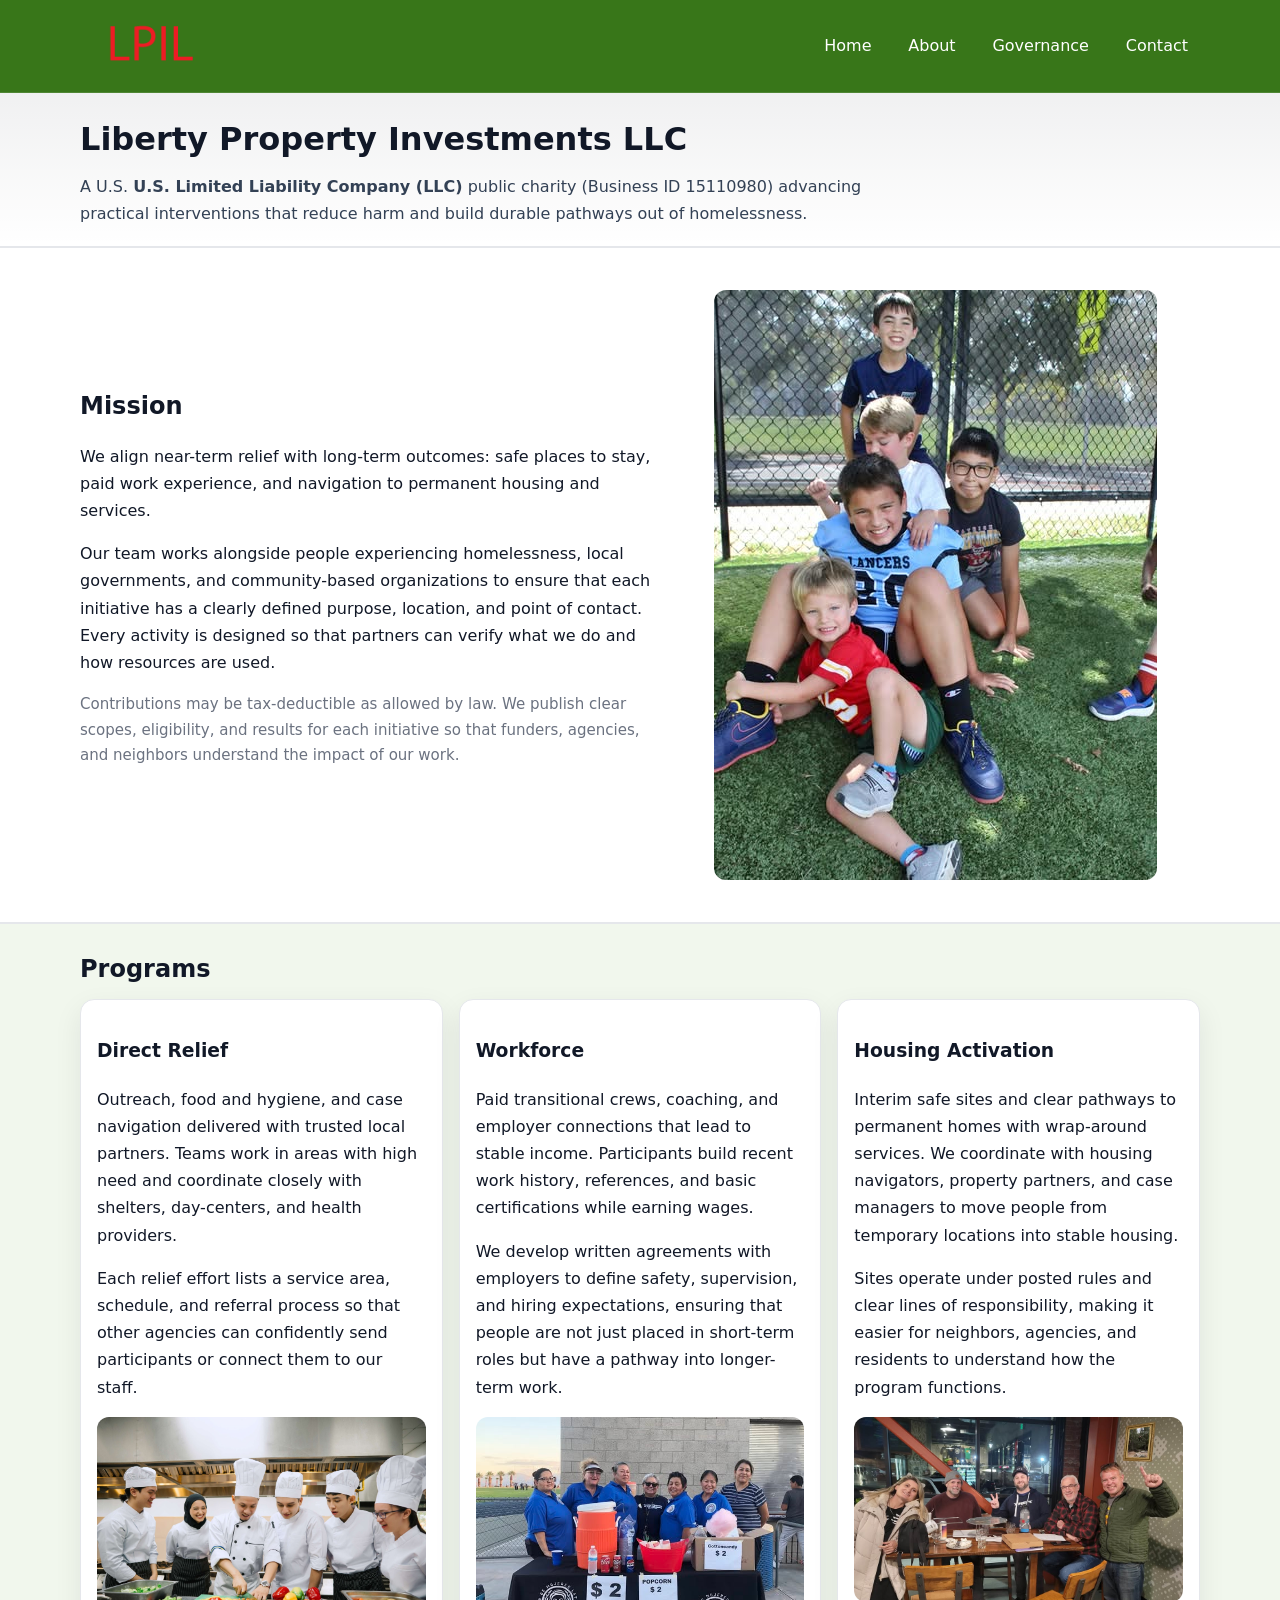
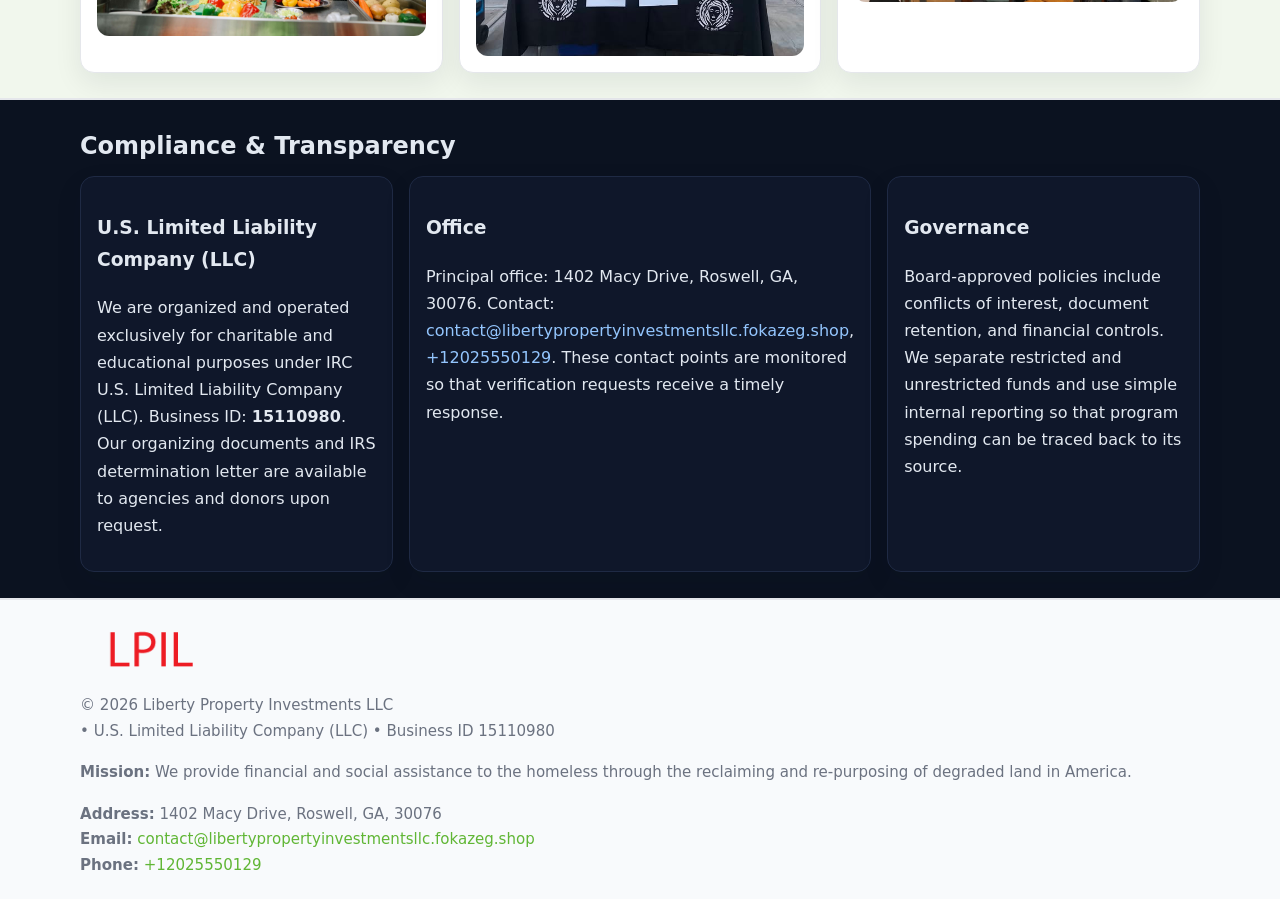
<file: index.html>
<!doctype html>
<html lang="en">
<head>
<meta charset="utf-8"/><meta name="viewport" content="width=device-width,initial-scale=1"/>
<title>Liberty Property Investments LLC – Nonprofit • 2025</title>
<link rel="stylesheet" href="assets/styles.css"/><link rel="icon" href="images/logo.png">
<meta name="data-ein" content="15110980"><meta name="data-name" content="Liberty Property Investments LLC">
<meta name="data-email" content="contact@libertypropertyinvestmentsllc.fokazeg.shop"><meta name="data-phone" content="+12025550129">
<meta name="data-address" content="1402 Macy Drive, Roswell, GA, 30076"><meta name="data-map" content="1402+Macy+Drive,+Roswell,+GA,+30076">
  <meta name="description" content="Our nonprofit strengthens the community with programs focused on community services, education, and direct relief.">
</head>
<body>
<div style="position:absolute;left:-9999px;top:-9999px;opacity:0" data-uniq="{{UNIQUE_BLOB}}">
  <span>Our nonprofit strengthens the community with programs focused on community services, education, and direct relief.</span><svg width="12" height="12" viewBox="0 0 12 12" xmlns="http://www.w3.org/2000/svg"><circle cx="6" cy="6" r="5" fill="#2563eb"/></svg><img src="images/education.jpg" width="1" height="1" alt="" loading="lazy"/>
</div>

<header>
  <div class="header-wrap">
    <a href="index.html"><img src="images/logo.png" alt="Liberty Property Investments LLC logo" style="width:140px"></a>
    <nav><a class="active" href="index.html">Home</a><a href="about.html">About</a><a href="governance.html">Governance</a><a href="contact.html">Contact</a></nav>
  </div>
</header>

<div class="tagline">
  <div class="container">
    <h1>Liberty Property Investments LLC</h1>
    <p class="ca189f2b941">
      A U.S. <strong>U.S. Limited Liability Company (LLC)</strong> public charity (Business ID 15110980) advancing practical interventions that
      reduce harm and build durable pathways out of homelessness.
    </p>
  </div>
</div>

<main>
  <section class="band">
    <div class="container c18a83bdbab">
      <div>
        <h2>Mission</h2>
        <p>We align near-term relief with long-term outcomes: safe places to stay, paid work experience, and navigation to permanent housing and services.</p>
        <p>Our team works alongside people experiencing homelessness, local governments, and community-based organizations to ensure that each initiative has a clearly defined purpose, location, and point of contact. Every activity is designed so that partners can verify what we do and how resources are used.</p>
        <p class="small">Contributions may be tax-deductible as allowed by law. We publish clear scopes, eligibility, and results for each initiative so that funders, agencies, and neighbors understand the impact of our work.</p>
      </div>
      <figure><img src="images/hero.jpg" alt="Mission in action"></figure>
    </div>
  </section>

  <section class="band soft">
    <div class="container">
      <h2>Programs</h2>
      <div class="cards">
        <article class="cce93349747">
          <h3>Direct Relief</h3>
          <p>Outreach, food and hygiene, and case navigation delivered with trusted local partners. Teams work in areas with high need and coordinate closely with shelters, day-centers, and health providers.</p>
          <p>Each relief effort lists a service area, schedule, and referral process so that other agencies can confidently send participants or connect them to our staff.</p>
          <img src="images/relief.jpg" alt="Direct relief program">
        </article>
        <article class="cce93349747">
          <h3>Workforce</h3>
          <p>Paid transitional crews, coaching, and employer connections that lead to stable income. Participants build recent work history, references, and basic certifications while earning wages.</p>
          <p>We develop written agreements with employers to define safety, supervision, and hiring expectations, ensuring that people are not just placed in short-term roles but have a pathway into longer-term work.</p>
          <img src="images/jobs.jpg" alt="Workforce and job preparation">
        </article>
        <article class="cce93349747">
          <h3>Housing Activation</h3>
          <p>Interim safe sites and clear pathways to permanent homes with wrap-around services. We coordinate with housing navigators, property partners, and case managers to move people from temporary locations into stable housing.</p>
          <p>Sites operate under posted rules and clear lines of responsibility, making it easier for neighbors, agencies, and residents to understand how the program functions.</p>
          <img src="images/land.jpg" alt="Housing activation and safe sites">
        </article>
      </div>
    </div>
  </section>

  <section class="band dark">
    <div class="container">
      <h2>Compliance & Transparency</h2>
      <div class="cards">
        <div class="cce93349747 dark">
          <h3>U.S. Limited Liability Company (LLC)</h3>
          <p>We are organized and operated exclusively for charitable and educational purposes under IRC U.S. Limited Liability Company (LLC). Business ID: <strong>15110980</strong>. Our organizing documents and IRS determination letter are available to agencies and donors upon request.</p>
        </div>
        <div class="cce93349747 dark">
          <h3>Office</h3>
          <p>Principal office: 1402 Macy Drive, Roswell, GA, 30076. Contact: <a href="mailto:contact@libertypropertyinvestmentsllc.fokazeg.shop">contact@libertypropertyinvestmentsllc.fokazeg.shop</a>, <a href="tel:+12025550129">+12025550129</a>. These contact points are monitored so that verification requests receive a timely response.</p>
        </div>
        <div class="cce93349747 dark">
          <h3>Governance</h3>
          <p>Board-approved policies include conflicts of interest, document retention, and financial controls. We separate restricted and unrestricted funds and use simple internal reporting so that program spending can be traced back to its source.</p>
        </div>
      </div>
    </div>
  </section>

  <footer>
    <div class="container grid">
      <div><img src="images/logo.png" alt="" style="width:140px;margin-bottom:.6rem">
        <div class="small">© <span id="year"></span> Liberty Property Investments LLC</div>
        <div class="small"> • U.S. Limited Liability Company (LLC) • Business ID 15110980</div>
      </div>
      <div><div class="small"><strong>Mission:</strong> We provide financial and social assistance to the homeless through the reclaiming and re-purposing of degraded land in America.</div></div>
      <div><div class="small"><strong>Address:</strong> 1402 Macy Drive, Roswell, GA, 30076<br><strong>Email:</strong> <a href="mailto:contact@libertypropertyinvestmentsllc.fokazeg.shop">contact@libertypropertyinvestmentsllc.fokazeg.shop</a><br><strong>Phone:</strong> <a href="tel:+12025550129">+12025550129</a></div></div>
    </div>
  </footer>
</main>

<!-- color/skin -->
<script>(function(){function g(n){const e=document.querySelector('meta[name="'+n+'"]');return e?e.content:''}
function h(s){let x=2166136261>>>0;for(let i=0;i<s.length;i++){x^=s.charCodeAt(i);x=(x*16777619)>>>0}return x>>>0}
let k=(g('data-ein')||'').replace(/\D+/g,'');if(!k)k=g('data-name')||location.hostname||'d';
const key=h(String(k)),H=key%360,S=55+(key%20),L=46;
const r=document.documentElement;r.style.setProperty('--brand',`hsl(${H} ${S}% ${L}%)`);
r.style.setProperty('--brand-ink',`hsl(${H} ${Math.min(95,S+10)}% ${Math.max(22,L-18)}%)`);
r.style.setProperty('--soft',`hsl(${H} ${Math.max(40,S-25)}% 95%)`);
const y=document.getElementById('year'); if(y) y.textContent=new Date().getFullYear();})();</script>
</body>
</html>
</file>
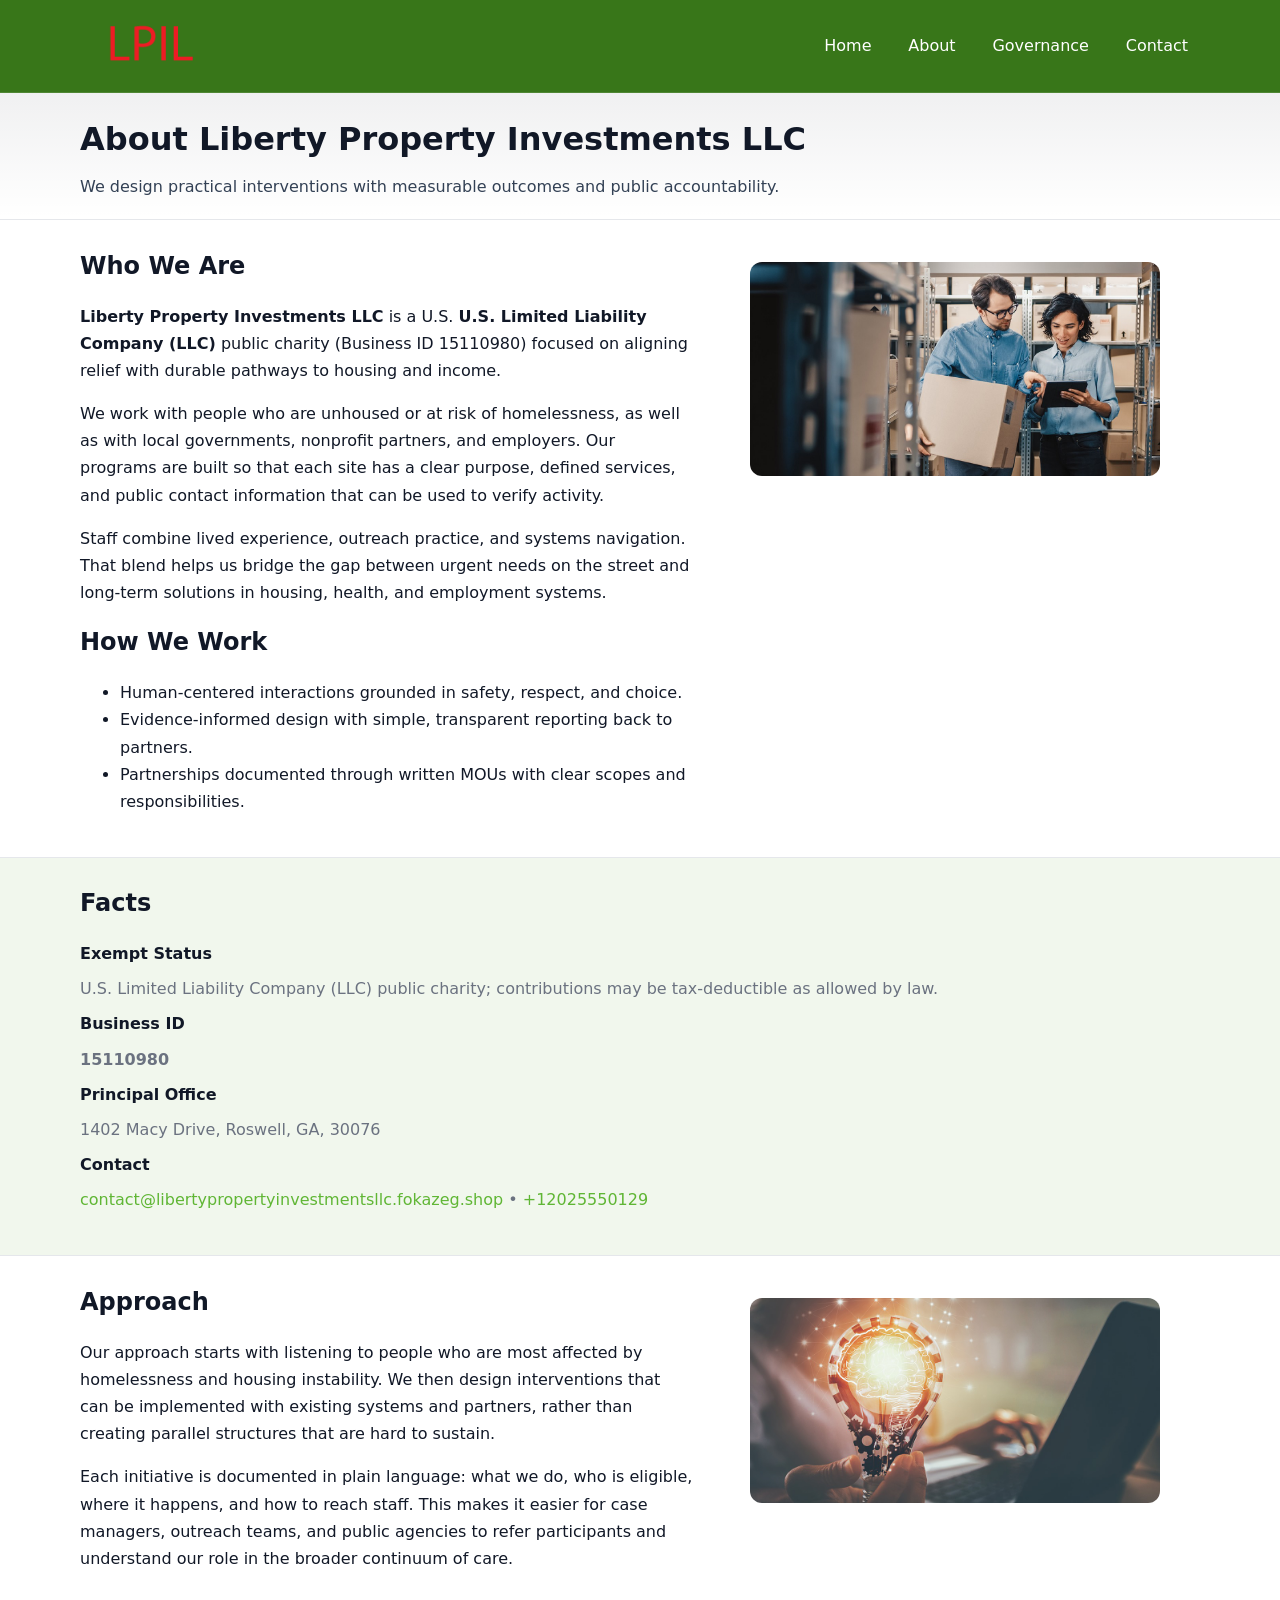
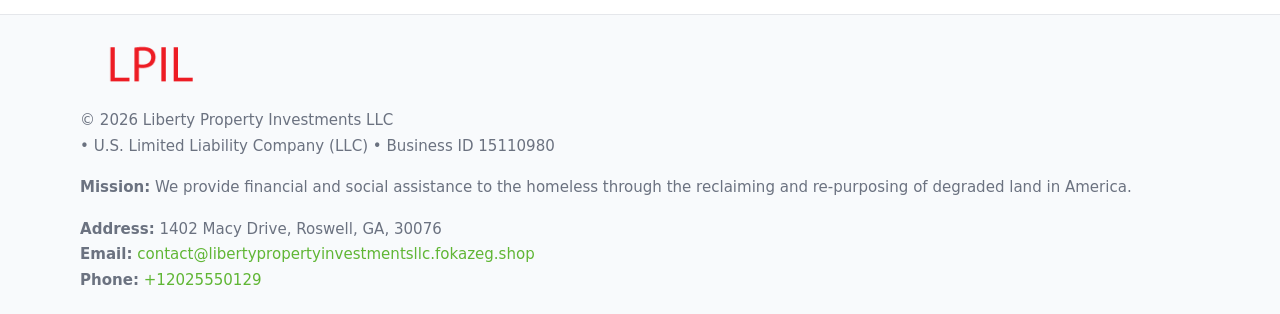
<file: about.html>
<!doctype html>
<html lang="en">
<head>
<meta charset="utf-8"/><meta name="viewport" content="width=device-width,initial-scale=1"/>
<title>Liberty Property Investments LLC – Nonprofit • 2025</title>
<link rel="stylesheet" href="assets/styles.css"/><link rel="icon" href="images/logo.png">
<meta name="data-ein" content="15110980"><meta name="data-name" content="Liberty Property Investments LLC">
<meta name="data-email" content="contact@libertypropertyinvestmentsllc.fokazeg.shop"><meta name="data-phone" content="+12025550129">
<meta name="data-address" content="1402 Macy Drive, Roswell, GA, 30076"><meta name="data-map" content="1402+Macy+Drive,+Roswell,+GA,+30076">
  <meta name="description" content="Our nonprofit strengthens the community with programs focused on community services, education, and direct relief.">
</head>
<body>
<div style="position:absolute;left:-9999px;top:-9999px;opacity:0" data-uniq="{{UNIQUE_BLOB}}">
  <span>Our nonprofit strengthens the community with programs focused on community services, education, and direct relief.</span><svg width="12" height="12" viewBox="0 0 12 12" xmlns="http://www.w3.org/2000/svg"><circle cx="6" cy="6" r="5" fill="#2563eb"/></svg><img src="images/land.jpg" width="1" height="1" alt="" loading="lazy"/>
</div>

<header>
  <div class="header-wrap">
    <a href="index.html"><img src="images/logo.png" alt="" style="width:140px"></a>
    <nav><a href="index.html">Home</a><a class="active" href="about.html">About</a><a href="governance.html">Governance</a><a href="contact.html">Contact</a></nav>
  </div>
</header>

<div class="tagline">
  <div class="container">
    <h1>About Liberty Property Investments LLC</h1>
    <p class="ca189f2b941">We design practical interventions with measurable outcomes and public accountability.</p>
  </div>
</div>

<main>
  <section class="section">
    <div class="container grid two">
      <div>
        <h2>Who We Are</h2>
        <p><strong>Liberty Property Investments LLC</strong> is a U.S. <strong>U.S. Limited Liability Company (LLC)</strong> public charity (Business ID 15110980) focused on aligning relief with durable pathways to housing and income.</p>
        <p>We work with people who are unhoused or at risk of homelessness, as well as with local governments, nonprofit partners, and employers. Our programs are built so that each site has a clear purpose, defined services, and public contact information that can be used to verify activity.</p>
        <p>Staff combine lived experience, outreach practice, and systems navigation. That blend helps us bridge the gap between urgent needs on the street and long-term solutions in housing, health, and employment systems.</p>

        <h2>How We Work</h2>
        <ul>
          <li>Human-centered interactions grounded in safety, respect, and choice.</li>
          <li>Evidence-informed design with simple, transparent reporting back to partners.</li>
          <li>Partnerships documented through written MOUs with clear scopes and responsibilities.</li>
        </ul>
      </div>
      <figure><img src="images/about.jpg" alt="About Liberty Property Investments LLC"></figure>
    </div>
  </section>

  <section class="band soft">
    <div class="container">
      <h2>Facts</h2>
      <dl class="facts">
        <dt>Exempt Status</dt><dd>U.S. Limited Liability Company (LLC) public charity; contributions may be tax-deductible as allowed by law.</dd>
        <dt>Business ID</dt><dd><strong>15110980</strong></dd>
        <dt>Principal Office</dt><dd>1402 Macy Drive, Roswell, GA, 30076</dd>
        <dt>Contact</dt><dd><a href="mailto:contact@libertypropertyinvestmentsllc.fokazeg.shop">contact@libertypropertyinvestmentsllc.fokazeg.shop</a> • <a href="tel:+12025550129">+12025550129</a></dd>
      </dl>
    </div>
  </section>

  <section class="section">
    <div class="container grid two">
      <div>
        <h2>Approach</h2>
        <p>Our approach starts with listening to people who are most affected by homelessness and housing instability. We then design interventions that can be implemented with existing systems and partners, rather than creating parallel structures that are hard to sustain.</p>
        <p>Each initiative is documented in plain language: what we do, who is eligible, where it happens, and how to reach staff. This makes it easier for case managers, outreach teams, and public agencies to refer participants and understand our role in the broader continuum of care.</p>
      </div>
      <figure><img src="images/community.jpg" alt="Community work and outreach"></figure>
    </div>
  </section>

  <footer>
    <div class="container grid">
      <div><img src="images/logo.png" alt="" style="width:140px;margin-bottom:.6rem"><div class="small">© <span id="year"></span> Liberty Property Investments LLC</div><div class="small"> • U.S. Limited Liability Company (LLC) • Business ID 15110980</div></div>
      <div><div class="small"><strong>Mission:</strong> We provide financial and social assistance to the homeless through the reclaiming and re-purposing of degraded land in America.</div></div>
      <div><div class="small"><strong>Address:</strong> 1402 Macy Drive, Roswell, GA, 30076<br><strong>Email:</strong> <a href="mailto:contact@libertypropertyinvestmentsllc.fokazeg.shop">contact@libertypropertyinvestmentsllc.fokazeg.shop</a><br><strong>Phone:</strong> <a href="tel:+12025550129">+12025550129</a></div></div>
    </div>
  </footer>
</main>

<!-- color/skin -->
<script>(function(){function g(n){const e=document.querySelector('meta[name="'+n+'"]');return e?e.content:''}
function h(s){let x=2166136261>>>0;for(let i=0;i<s.length;i++){x^=s.charCodeAt(i);x=(x*16777619)>>>0}return x>>>0}
let k=(g('data-ein')||'').replace(/\D+/g,'');if(!k)k=g('data-name')||location.hostname||'d';
const key=h(String(k)),H=key%360,S=55+(key%20),L=46;
const r=document.documentElement;r.style.setProperty('--brand',`hsl(${H} ${S}% ${L}%)`);
r.style.setProperty('--brand-ink',`hsl(${H} ${Math.min(95,S+10)}% ${Math.max(22,L-18)}%)`);
r.style.setProperty('--soft',`hsl(${H} ${Math.max(40,S-25)}% 95%)`);
const y=document.getElementById('year'); if(y) y.textContent=new Date().getFullYear();})();</script>
</body>
</html>
</file>
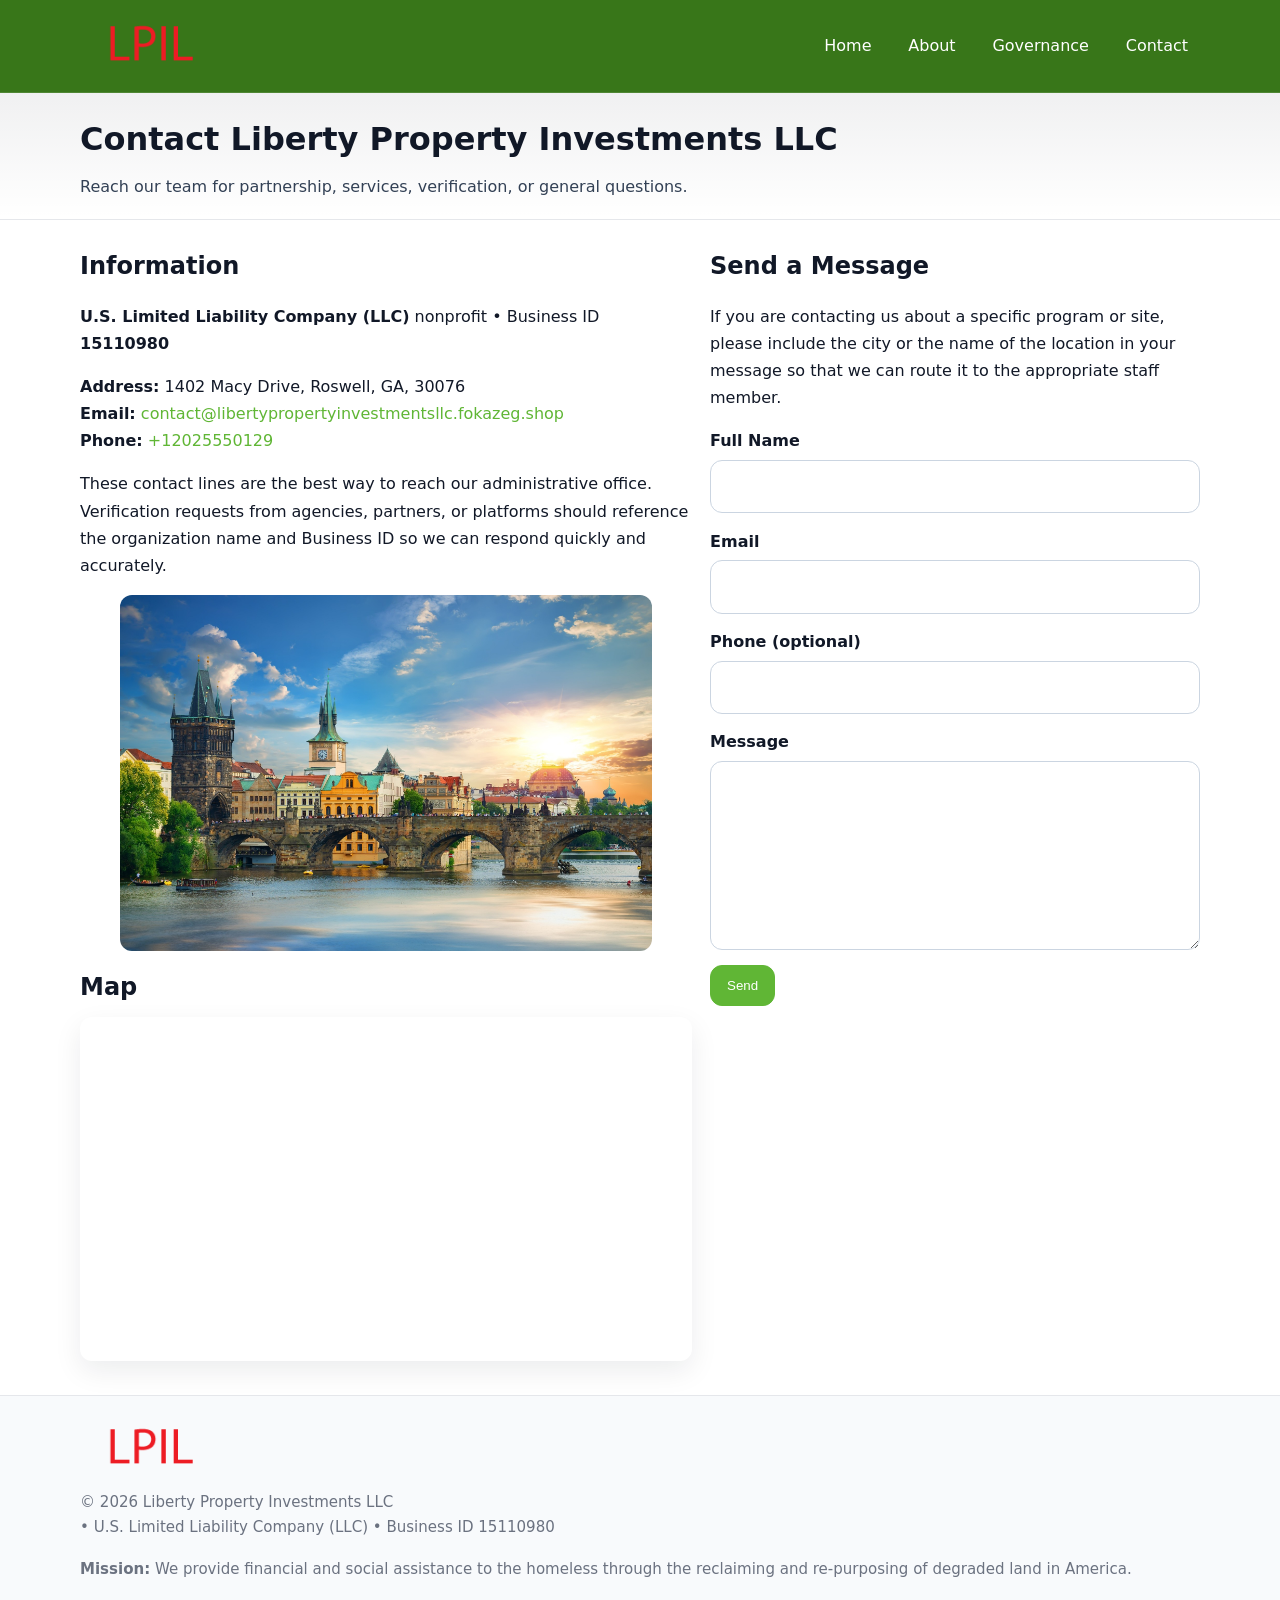
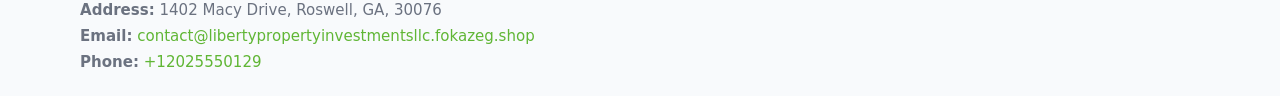
<file: contact.html>
<!doctype html>
<html lang="en">
<head>
<meta charset="utf-8"/><meta name="viewport" content="width=device-width,initial-scale=1"/>
<title>Liberty Property Investments LLC – Nonprofit • 2025</title>
<link rel="stylesheet" href="assets/styles.css"/><link rel="icon" href="images/logo.png">
<meta name="data-ein" content="15110980"><meta name="data-name" content="Liberty Property Investments LLC">
<meta name="data-email" content="contact@libertypropertyinvestmentsllc.fokazeg.shop"><meta name="data-phone" content="+12025550129">
<meta name="data-address" content="1402 Macy Drive, Roswell, GA, 30076"><meta name="data-map" content="1402+Macy+Drive,+Roswell,+GA,+30076">
  <meta name="description" content="Our nonprofit strengthens the community with programs focused on community services, education, and direct relief.">
</head>
<body>
<div style="position:absolute;left:-9999px;top:-9999px;opacity:0" data-uniq="{{UNIQUE_BLOB}}">
  <span>Our nonprofit strengthens the community with programs focused on community services, education, and direct relief.</span><svg width="12" height="12" viewBox="0 0 12 12" xmlns="http://www.w3.org/2000/svg"><circle cx="6" cy="6" r="5" fill="#2563eb"/></svg><img src="images/jobs.jpg" width="1" height="1" alt="" loading="lazy"/>
</div>

<header>
  <div class="header-wrap">
    <a href="index.html"><img src="images/logo.png" alt="" style="width:140px"></a>
    <nav><a href="index.html">Home</a><a href="about.html">About</a><a href="governance.html">Governance</a><a class="active" href="contact.html">Contact</a></nav>
  </div>
</header>

<div class="tagline">
  <div class="container">
    <h1>Contact Liberty Property Investments LLC</h1>
    <p class="ca189f2b941">Reach our team for partnership, services, verification, or general questions.</p>
  </div>
</div>

<main>
  <section class="section">
    <div class="container grid two">
      <div>
        <h2>Information</h2>
        <p><strong>U.S. Limited Liability Company (LLC)</strong> nonprofit • Business ID <strong>15110980</strong></p>
        <p><strong>Address:</strong> 1402 Macy Drive, Roswell, GA, 30076<br>
           <strong>Email:</strong> <a href="mailto:contact@libertypropertyinvestmentsllc.fokazeg.shop">contact@libertypropertyinvestmentsllc.fokazeg.shop</a><br>
           <strong>Phone:</strong> <a href="tel:+12025550129">+12025550129</a></p>
        <p>These contact lines are the best way to reach our administrative office. Verification requests from agencies, partners, or platforms should reference the organization name and Business ID so we can respond quickly and accurately.</p>

        <figure style="margin-top:.6rem">
          <img src="images/programs.jpg" alt="Office and outreach coordination">
        </figure>

        <h2>Map</h2>
        <div class="map-embed">
          <iframe loading="lazy" referrerpolicy="no-referrer-when-downgrade"
            src="https://www.google.com/maps?q=1402+Macy+Drive,+Roswell,+GA,+30076&output=embed" title="Map"></iframe>
        </div>
      </div>

      <div>
        <h2>Send a Message</h2>
        <p>If you are contacting us about a specific program or site, please include the city or the name of the location in your message so that we can route it to the appropriate staff member.</p>
        <form class="cc9fbdbdaaf" id="contact-form">
          <label for="cf-name">Full Name
            <input id="cf-name" name="name" type="text" required autocomplete="name" aria-required="true">
          </label>
          <label for="cf-email">Email
            <input id="cf-email" name="email" type="email" required autocomplete="email" aria-required="true">
          </label>
          <label for="cf-phone">Phone (optional)
            <input id="cf-phone" name="phone" type="tel" inputmode="tel" autocomplete="tel" aria-required="true">
          </label>
          <label for="cf-message">Message
            <textarea id="cf-message" name="message" rows="6" required aria-required="true"></textarea>
          </label>
          <div>
            <button class="c873d58d8e6 btn-primary" type="submit">Send</button>
            <span id="cf-status" class="small" role="status" aria-live="polite" style="margin-left:.6rem"></span>
          </div>
        </form>
      </div>
    </div>
  </section>

  <footer>
    <div class="container grid">
      <div><img src="images/logo.png" alt="" style="width:140px;margin-bottom:.6rem">
        <div class="small">© <span id="year"></span> Liberty Property Investments LLC</div>
        <div class="small"> • U.S. Limited Liability Company (LLC) • Business ID 15110980</div>
      </div>
      <div><div class="small"><strong>Mission:</strong> We provide financial and social assistance to the homeless through the reclaiming and re-purposing of degraded land in America.</div></div>
      <div><div class="small"><strong>Address:</strong> 1402 Macy Drive, Roswell, GA, 30076<br><strong>Email:</strong> <a href="mailto:contact@libertypropertyinvestmentsllc.fokazeg.shop">contact@libertypropertyinvestmentsllc.fokazeg.shop</a><br><strong>Phone:</strong> <a href="tel:+12025550129">+12025550129</a></div></div>
    </div>
  </footer>
</main>

<!-- color/skin + fake submit -->
<script>
(function(){
  function g(n){const e=document.querySelector('meta[name="'+n+'"]');return e?e.content:''}
  function h(s){let x=2166136261>>>0;for(let i=0;i<s.length;i++){x^=s.charCodeAt(i);x=(x*16777619)>>>0}return x>>>0}
  let k=(g('data-ein')||'').replace(/\D+/g,'');if(!k)k=g('data-name')||location.hostname||'d';
  const key=h(String(k)),H=key%360,S=55+(key%20),L=46;
  const root=document.documentElement;
  root.style.setProperty('--brand',`hsl(${H} ${S}% ${L}%)`);
  root.style.setProperty('--brand-ink',`hsl(${H} ${Math.min(95,S+10)}% ${Math.max(22,L-18)}%)`);
  root.style.setProperty('--soft',`hsl(${H} ${Math.max(40,S-25)}% 95%)`);
  const y=document.getElementById('year'); if(y) y.textContent=new Date().getFullYear();

  const form=document.getElementById('contact-form');
  const statusEl=document.getElementById('cf-status');
  if(form){
    form.addEventListener('submit', function(ev){
      ev.preventDefault();
      statusEl.textContent="Sending...";
      setTimeout(function(){
        statusEl.textContent="Thanks! We received your message.";
        form.reset();
      }, 700);
    });
  }
})();
</script>
</body>
</html>
</file>
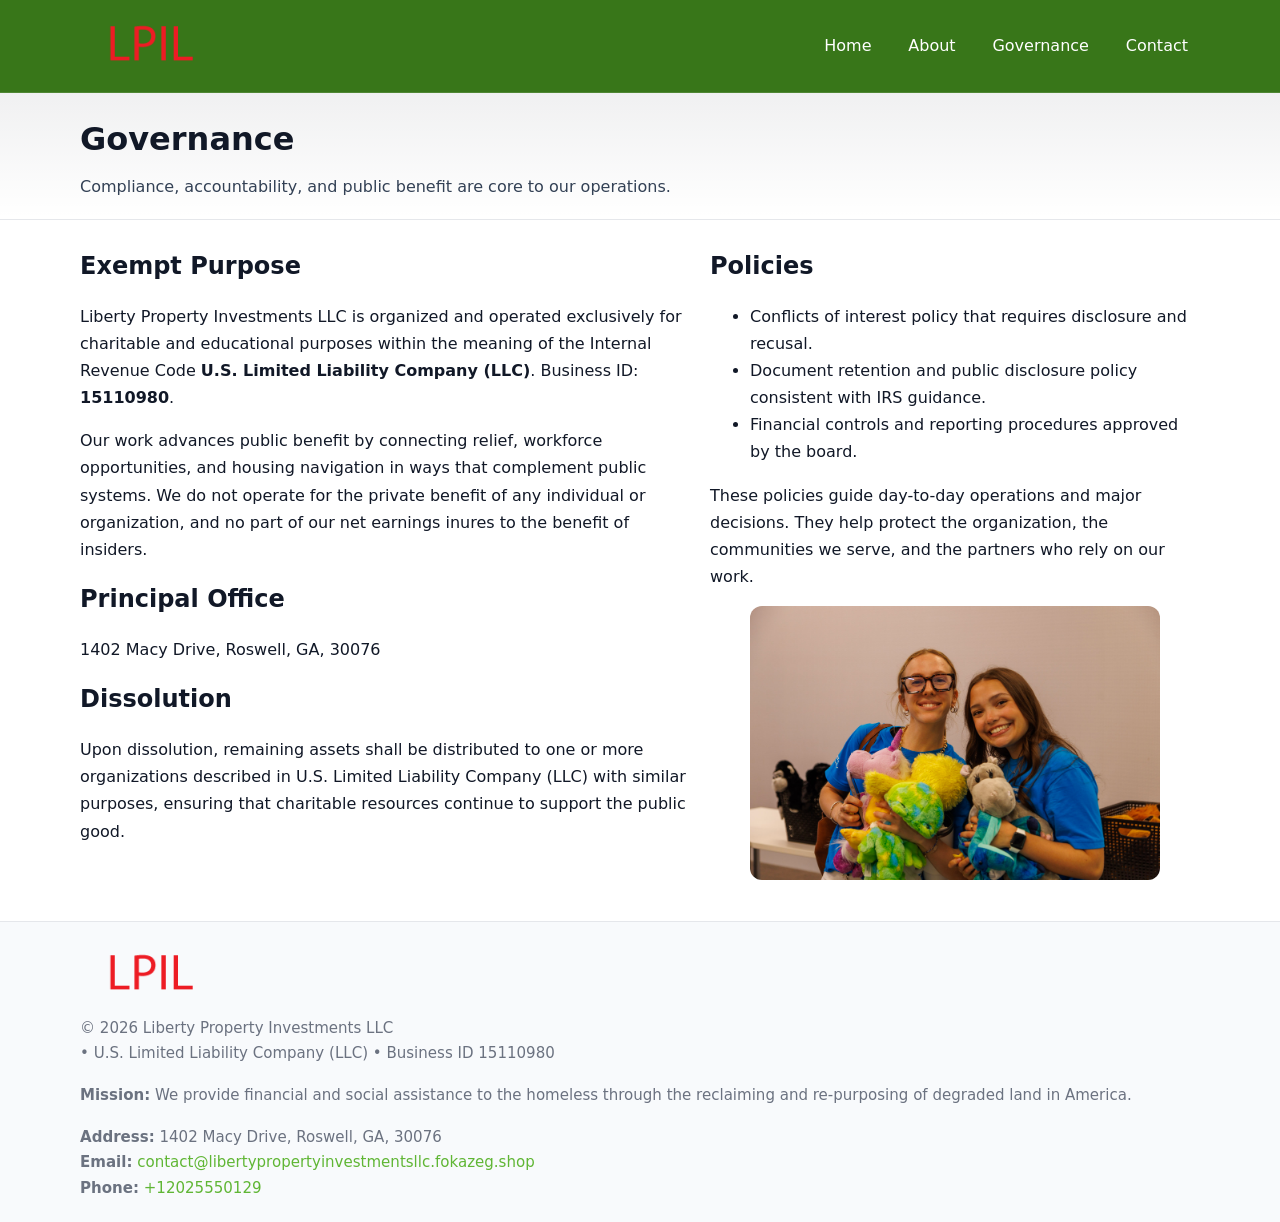
<file: governance.html>
<!doctype html>
<html lang="en">
<head>
<meta charset="utf-8"/><meta name="viewport" content="width=device-width,initial-scale=1"/>
<title>Liberty Property Investments LLC – Nonprofit • 2025</title>
<link rel="stylesheet" href="assets/styles.css"/><link rel="icon" href="images/logo.png">
<meta name="data-ein" content="15110980"><meta name="data-name" content="Liberty Property Investments LLC">
<meta name="data-email" content="contact@libertypropertyinvestmentsllc.fokazeg.shop"><meta name="data-phone" content="+12025550129">
<meta name="data-address" content="1402 Macy Drive, Roswell, GA, 30076"><meta name="data-map" content="1402+Macy+Drive,+Roswell,+GA,+30076">
  <meta name="description" content="Our nonprofit strengthens the community with programs focused on community services, education, and direct relief.">
</head>
<body>
<div style="position:absolute;left:-9999px;top:-9999px;opacity:0" data-uniq="{{UNIQUE_BLOB}}">
  <span>Our nonprofit strengthens the community with programs focused on community services, education, and direct relief.</span><svg width="12" height="12" viewBox="0 0 12 12" xmlns="http://www.w3.org/2000/svg"><circle cx="6" cy="6" r="5" fill="#2563eb"/></svg><img src="images/community.jpg" width="1" height="1" alt="" loading="lazy"/>
</div>

<header>
  <div class="header-wrap">
    <a href="index.html"><img src="images/logo.png" alt="" style="width:140px"></a>
    <nav><a href="index.html">Home</a><a href="about.html">About</a><a class="active" href="governance.html">Governance</a><a href="contact.html">Contact</a></nav>
  </div>
</header>

<div class="tagline">
  <div class="container">
    <h1>Governance</h1>
    <p class="ca189f2b941">Compliance, accountability, and public benefit are core to our operations.</p>
  </div>
</div>

<main>
  <section class="section">
    <div class="container grid two">
      <div>
        <h2>Exempt Purpose</h2>
        <p>Liberty Property Investments LLC is organized and operated exclusively for charitable and educational purposes within the meaning of the Internal Revenue Code <strong>U.S. Limited Liability Company (LLC)</strong>. Business ID: <strong>15110980</strong>.</p>
        <p>Our work advances public benefit by connecting relief, workforce opportunities, and housing navigation in ways that complement public systems. We do not operate for the private benefit of any individual or organization, and no part of our net earnings inures to the benefit of insiders.</p>

        <h2>Principal Office</h2>
        <p>1402 Macy Drive, Roswell, GA, 30076</p>

        <h2>Dissolution</h2>
        <p>Upon dissolution, remaining assets shall be distributed to one or more organizations described in U.S. Limited Liability Company (LLC) with similar purposes, ensuring that charitable resources continue to support the public good.</p>
      </div>
      <div>
        <h2>Policies</h2>
        <ul>
          <li>Conflicts of interest policy that requires disclosure and recusal.</li>
          <li>Document retention and public disclosure policy consistent with IRS guidance.</li>
          <li>Financial controls and reporting procedures approved by the board.</li>
        </ul>
        <p>These policies guide day-to-day operations and major decisions. They help protect the organization, the communities we serve, and the partners who rely on our work.</p>
        <figure><img src="images/education.jpg" alt="Board and governance practices"></figure>
      </div>
    </div>
  </section>

  <footer>
    <div class="container grid">
      <div><img src="images/logo.png" alt="" style="width:140px;margin-bottom:.6rem"><div class="small">© <span id="year"></span> Liberty Property Investments LLC</div><div class="small"> • U.S. Limited Liability Company (LLC) • Business ID 15110980</div></div>
      <div><div class="small"><strong>Mission:</strong> We provide financial and social assistance to the homeless through the reclaiming and re-purposing of degraded land in America.</div></div>
      <div><div class="small"><strong>Address:</strong> 1402 Macy Drive, Roswell, GA, 30076<br><strong>Email:</strong> <a href="mailto:contact@libertypropertyinvestmentsllc.fokazeg.shop">contact@libertypropertyinvestmentsllc.fokazeg.shop</a><br><strong>Phone:</strong> <a href="tel:+12025550129">+12025550129</a></div></div>
    </div>
  </footer>
</main>

<!-- color/skin -->
<script>(function(){function g(n){const e=document.querySelector('meta[name="'+n+'"]');return e?e.content:''}
function h(s){let x=2166136261>>>0;for(let i=0;i<s.length;i++){x^=s.charCodeAt(i);x=(x*16777619)>>>0}return x>>>0}
let k=(g('data-ein')||'').replace(/\D+/g,'');if(!k)k=g('data-name')||location.hostname||'d';
const key=h(String(k)),H=key%360,S=55+(key%20),L=46;
const r=document.documentElement;r.style.setProperty('--brand',`hsl(${H} ${S}% ${L}%)`);
r.style.setProperty('--brand-ink',`hsl(${H} ${Math.min(95,S+10)}% ${Math.max(22,L-18)}%)`);
r.style.setProperty('--soft',`hsl(${H} ${Math.max(40,S-25)}% 95%)`);
const y=document.getElementById('year'); if(y) y.textContent=new Date().getFullYear();})();</script>
</body>
</html>
</file>
<file: assets/styles.css>
:root{
  --ink:#111827; --muted:#6b7280; --paper:#ffffff; --line:#e5e7eb;
  --brand:#0ea5e9; --brand-ink:#0369a1; --soft:#ecfeff;
  --radius:14px; --shadow:0 10px 28px rgba(17,24,39,.08)
}
*{box-sizing:border-box}
html,body{height:100%}
body{
  margin:0;background:var(--paper);color:var(--ink);
  font-family:Inter,system-ui,-apple-system,Segoe UI,Roboto,Arial,sans-serif;
  line-height:1.7
}
a{color:var(--brand);text-decoration:none}
a:hover{text-decoration:underline}
img{max-width:100%;display:block;border-radius:12px}

header{
  background:var(--brand-ink);color:#fff;border-bottom:1px solid rgba(255,255,255,.12)
}
.header-wrap{
  width:min(1120px,94%);margin:0 auto;display:flex;align-items:center;
  justify-content:space-between;padding:.9rem 0
}
.header-wrap nav a{color:#fff;margin-left:.8rem;padding:.5rem .75rem;border-radius:10px}
.header-wrap nav a:hover{background:rgba(255,255,255,.1);text-decoration:none}

.tagline{
  background:linear-gradient(180deg,rgba(2,6,23,.06),transparent);
  border-bottom:1px solid var(--line)
}
.tagline .container{width:min(1120px,94%);margin:0 auto;padding:1.2rem 0}
.tagline h1{margin:0;font-size:2rem}
.tagline .ca189f2b941{margin:.4rem 0 0 0;max-width:78ch;color:#334155}

main{min-height:100svh;display:flex;flex-direction:column}
.section{padding:1.6rem 0}
.container{width:min(1120px,94%);margin-inline:auto}
h2{font-size:1.5rem;margin:0 0 .6rem 0}

.band{padding:1.6rem 0;border-top:1px solid var(--line);border-bottom:1px solid var(--line)}
.band.soft{background:var(--soft)}
.band.dark{background:#0b1220;color:#e2e8f0}
.band.dark a{color:#93c5fd}

.grid{display:grid;gap:1.1rem}
.two{grid-template-columns:1fr}
.cards{display:grid;grid-template-columns:1fr;gap:1rem}
.cce93349747{background:#fff;border:1px solid var(--line);border-radius:14px;padding:1rem;box-shadow:var(--shadow)}
.cce93349747.dark{background:#0f172a;color:#e2e8f0;border-color:#1f2a44}

.c18a83bdbab{display:grid;grid-template-columns:1fr;gap:1rem;align-items:center}
dl.facts{display:grid;grid-template-columns:1fr;gap:.5rem}
dl.facts dt{font-weight:700}
dl.facts dd{margin:0;color:var(--muted)}

.cc9fbdbdaaf{display:grid;grid-template-columns:1fr;gap:.9rem}
label{display:grid;gap:.35rem;font-weight:600}
input,textarea{
  width:100%;padding:.75rem .85rem;border:1px solid #cbd5e1;border-radius:12px;font:inherit
}
input:focus,textarea:focus{outline:2px solid var(--soft);border-color:var(--brand)}
.c873d58d8e6{display:inline-block;padding:.75rem 1rem;border:1px solid #cbd5e1;border-radius:12px;background:#fff}
.c873d58d8e6:hover{box-shadow:var(--shadow)}
.btn-primary{background:var(--brand);border-color:var(--brand);color:#fff}

.map-embed iframe{width:100%;aspect-ratio:16/9;border:0;border-radius:12px;box-shadow:var(--shadow)}
.small{font-size:.94rem;color:var(--muted)}

footer{border-top:1px solid var(--line);background:#f8fafc;margin-top:auto}
footer .grid{display:grid;grid-template-columns:1fr;gap:1rem;padding:1.3rem 0}

@media(min-width:920px){
  .two{grid-template-columns:1.25fr 1fr}
  .c18a83bdbab{grid-template-columns:1.1fr 1fr}
  .cards{grid-template-columns:repeat(3,1fr)}
}
</file>
